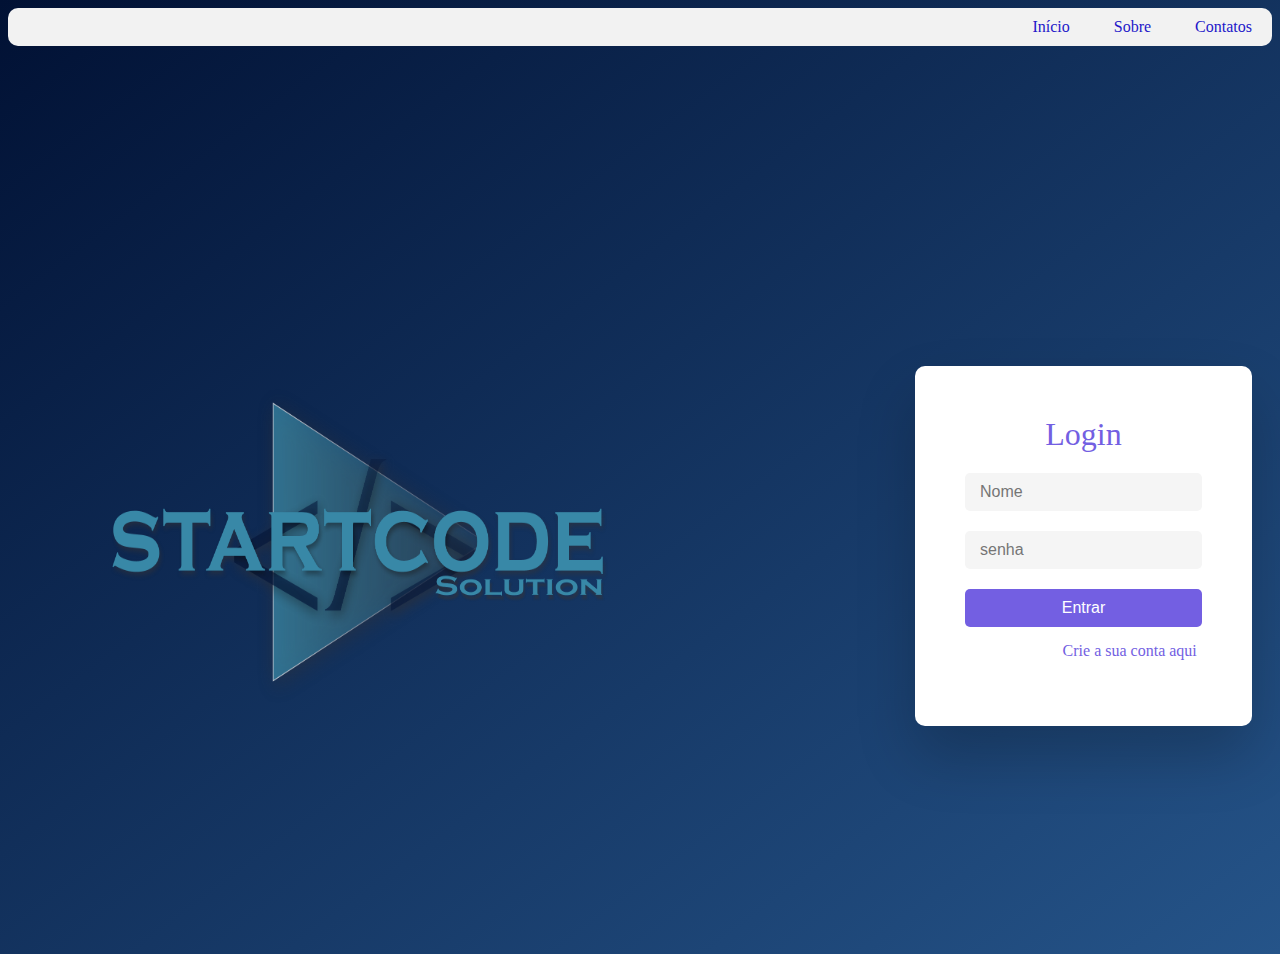
<file: index.html>
<!DOCTYPE html>
<html lang="en">

<head>
	<meta charset="UTF-8">
	<meta name="viewport" content="width=device-width, initial-scale=1.0">
	<title>Login Page</title>
	<link rel="stylesheet" href="estilo.css">
</head>

<body>
	<nav>
		<ul>
			<li><a href="#">Início</a></li>
			<li><a href="#">Sobre</a></li>
			<li><a href="#">Contatos</a></li>
		</ul>
	</nav>
	<div class="login-page">
		<div class="form">
			<form class="login-form">
				<h1>Login</h1>
				<input type="text" placeholder="Nome" />
				<input type="password" placeholder="senha" />
				<button>Entrar</button>
				<p class="message">Já registrado? <a href="index2.html"> Crie a sua conta aqui</a></p>
			</form>
			<img src="logo1.png" alt="Logo">
		</div>
	</div>
</body>

</html>
</file>
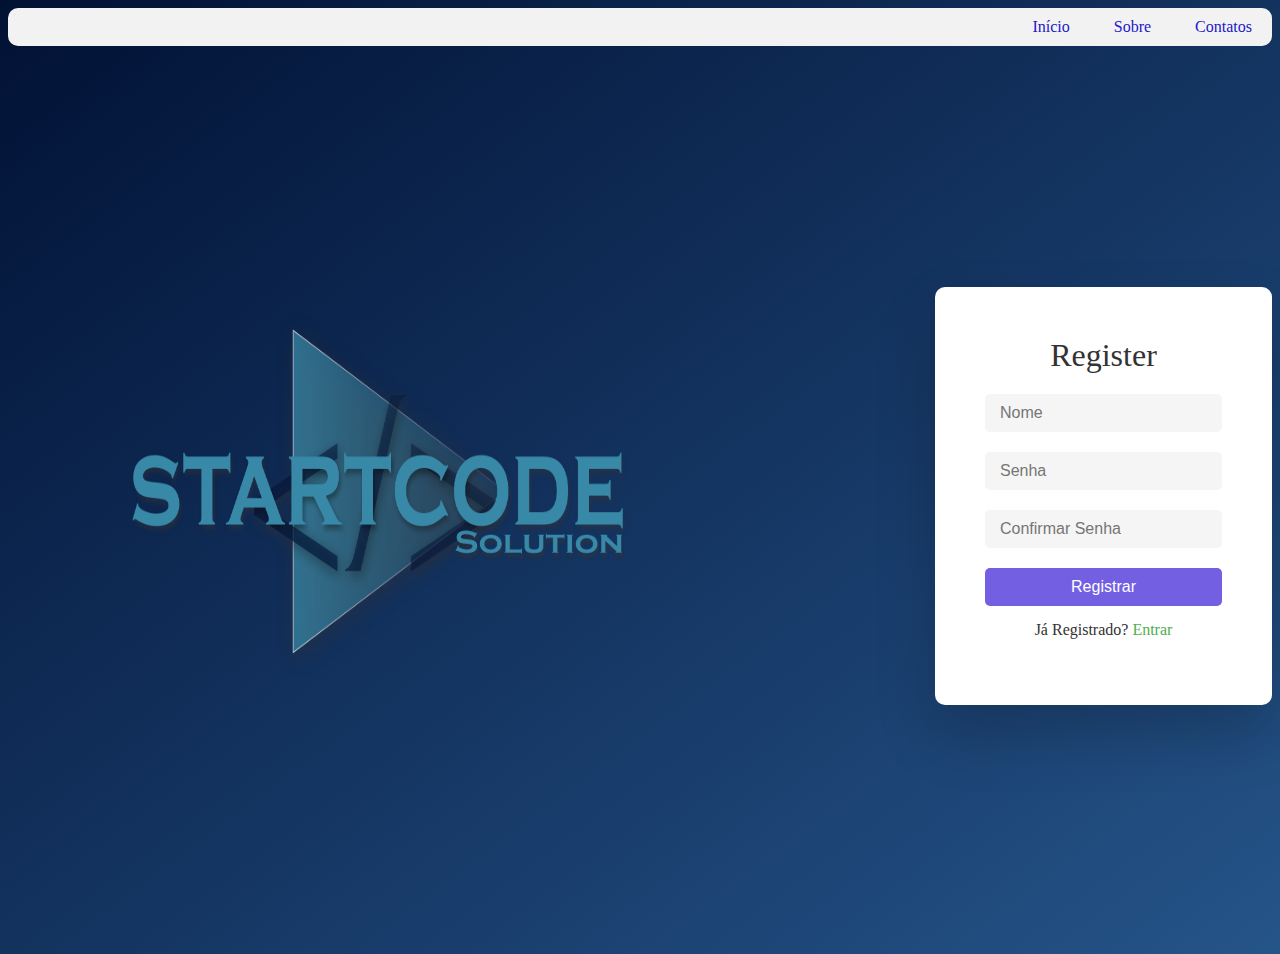
<file: index2.html>
<!DOCTYPE html>
<html lang="en">

<head>
	<meta charset="UTF-8">
	<meta name="viewport" content="width=device-width, initial-scale=1.0">
	<title>Registration Page</title>
	<link rel="stylesheet" href="estilo2.css">
</head>

<body>
	<nav>
		<ul>
			<li><a href="#">Início</a></li>
			<li><a href="#">Sobre</a></li>
			<li><a href="#">Contatos</a></li>
		</ul>
	</nav>
	<div class="registration-page">
		<div class="form">
			<form class="registration-form">
				<h1>Register</h1>
				<input type="text" placeholder="Nome" />
				<input type="password" placeholder="Senha" />
				<input type="password" placeholder="Confirmar Senha" />
				<button>Registrar</button>
				<p class="message">Já Registrado? <a href="index.html">Entrar</a></p>
			</form>
			<img src="logo1.png" alt="Logo">
		</div>
	</div>
</body>

</html>
</file>
<file: estilo.css>
* {
	box-sizing: border-box;
}

body {
    background-image: linear-gradient(to bottom right, #011134, #255489);
}

nav ul {
	list-style-type: none;
	margin: 0;
	padding: 0;
	background-color: #f2f2f2;
	text-align: right;
	border-radius: 10px;

  }
  
  nav ul li {
	display: inline-block;
  }
  
  nav ul li a {
	display: block;
	padding: 10px 20px;
	text-decoration: none;
	color: #2317c9;
  }
  
  nav ul li a:hover {
	background-color: #3d0eac;
	color: #fff;
  }	
 
img {
	position: absolute;
	top: 0%;
	left: -240%; 
	width: 150%;
  height: 100%;
}

.login-page {
	display: flex;
	justify-content: right;
	align-items: center;
	height: 100vh;
}

.form {
	position: relative;
	background-color: #fff;
	padding: 50px;
	border-radius: 10px;
	box-shadow: 0 30px 60px rgba(0, 0, 0, 0.2);
	margin-top: 100px;
    margin-right: 20px;
}
h1 {
	margin: 0;
	margin-bottom: 20px;
	font-size: 32px;
	font-weight: 500;
	text-align: center;
	color: #735fe2;
}

input {
	display: block;
	width: 100%;
	padding: 10px 15px;
	margin-bottom: 20px;
	border: none;
	border-radius: 5px;
	background-color: #f5f5f5;
	font-size: 16px;
	color: #333;
}

button {
	display: block;
	width: 100%;
	padding: 10px 15px;
	margin-top: 20px;
	border: none;
	border-radius: 5px;
	background-color: #735fe2;
	font-size: 16px;
	color: #fff;
	cursor: pointer;
}

button:hover {
	background-color: #887bce;
}

.message {
	text-align: center;
	margin-top: 15px;
	color: #fff;
}

.message a {
	color: #735fe2;
	text-decoration: none;
}

.message a:hover {
	color: #735fe2;
}
</file>
<file: estilo2.css>
* {
	box-sizing: border-box;
}

body {
	background-image: linear-gradient(to bottom right, #011134, #255489);
}

nav ul {
	list-style-type: none;
	margin: 0;
	padding: 0;
	background-color: #f2f2f2;
	text-align: right;
	border-radius: 10px;
	
  }
  
  nav ul li {
	display: inline-block;
  }
  
  nav ul li a {
	display: block;
	padding: 10px 20px;
	text-decoration: none;
	color: #2317c9;
  }
  
  nav ul li a:hover {
	background-color: #3d0eac;
	color: #fff;
}	

img {
	position: absolute;
	top: 0%;
	left: -240%; 
	width: 150%;
  height: 100%;
}

.registration-page {
	display: flex;
	justify-content: right;
	align-items: center;
	height: 100vh;
}

.form {
	position: relative;
	background-color: #fff;
	padding: 50px;
	border-radius: 10px;
	box-shadow: 0 30px 60px rgba(0, 0, 0, 0.2);
}

h1 {
	margin: 0;
	margin-bottom: 20px;
	font-size: 32px;
	font-weight: 500;
	text-align: center;
	color: #333;
}

input {
	display: block;
	width: 100%;
	padding: 10px 15px;
	margin-bottom: 20px;
	border: none;
	border-radius: 5px;
	background-color: #f5f5f5;
	font-size: 16px;
	color: #333;
}

button {
	display: block;
	width: 100%;
	padding: 10px 15px;
	margin-top: 20px;
	border: none;
	border-radius: 5px;
	background-color: #735fe2;
	font-size: 16px;
	color: #fff;
	cursor: pointer;
}

button:hover {
	background-color: #887bce;
}
.message {
	text-align: center;
	margin-top: 15px;
	color: #333;
}

.message a {
	color: #4CAF50;
	text-decoration: none;
}

.message a:hover {
	color: #3e8e41;
}
</file>
